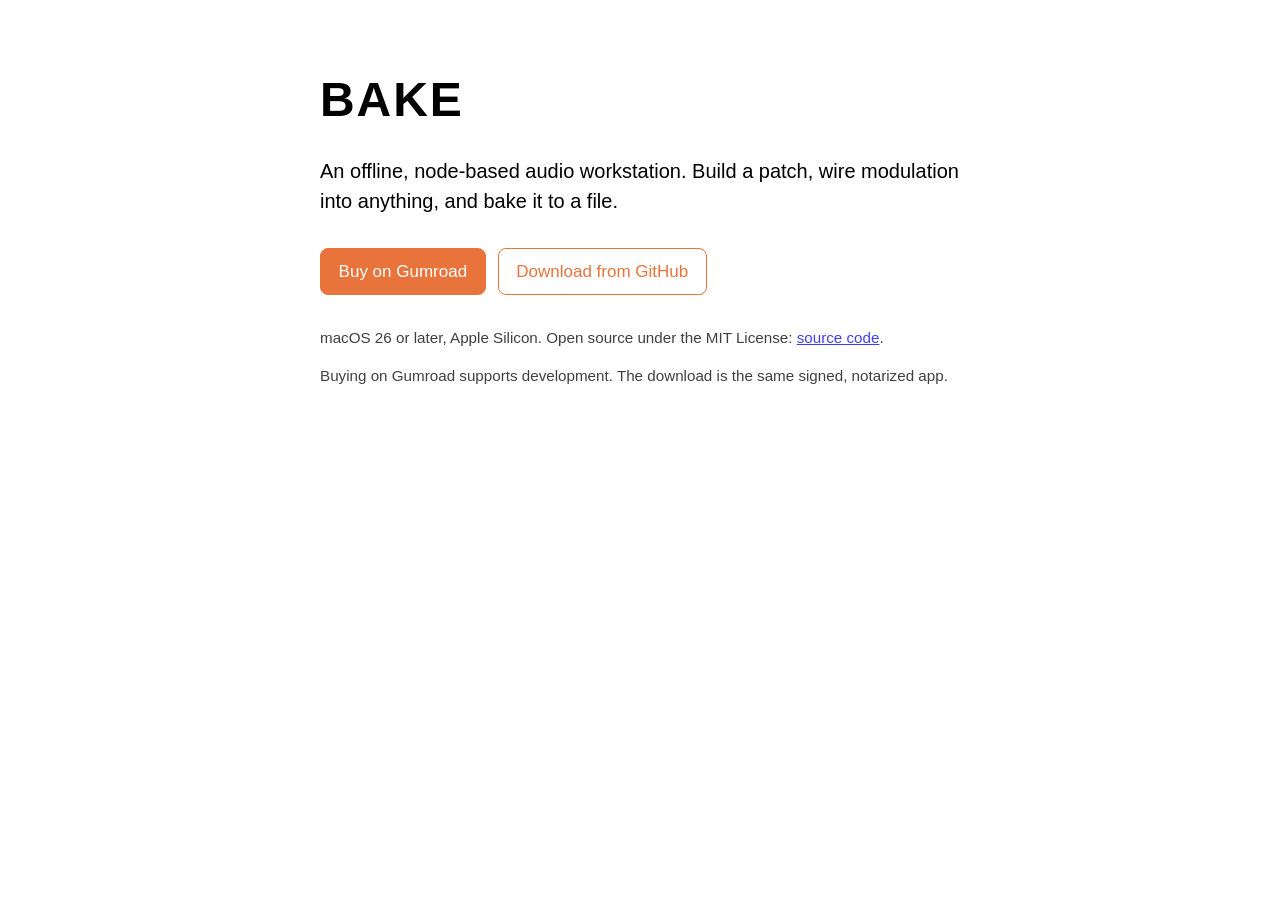
<file: index.html>
<!doctype html>
<html lang="en">
<head>
  <meta charset="utf-8">
  <meta name="viewport" content="width=device-width, initial-scale=1">
  <title>BAKE: offline, node-based audio for the Mac</title>
  <meta name="description" content="BAKE is an offline, node-based audio workstation for macOS on Apple Silicon. Build a patch, bake it to a file.">
  <link rel="stylesheet" href="/style.css">
</head>
<body>
  <main class="home">
    <h1>BAKE</h1>
    <p class="pitch">An offline, node-based audio workstation. Build a patch, wire modulation into anything, and bake it to a file.</p>
    <p class="actions">
      <a class="button primary" href="https://bassdaddy.gumroad.com/l/syqlk">Buy on Gumroad</a>
      <a class="button" href="https://github.com/Bass-Daddy-Devices/BAKE/releases/latest">Download from GitHub</a>
    </p>
    <p class="meta">macOS 26 or later, Apple Silicon. Open source under the MIT License: <a href="https://github.com/Bass-Daddy-Devices/BAKE">source code</a>.</p>
    <p class="meta">Buying on Gumroad supports development. The download is the same signed, notarized app.</p>
  </main>
</body>
</html>
</file>
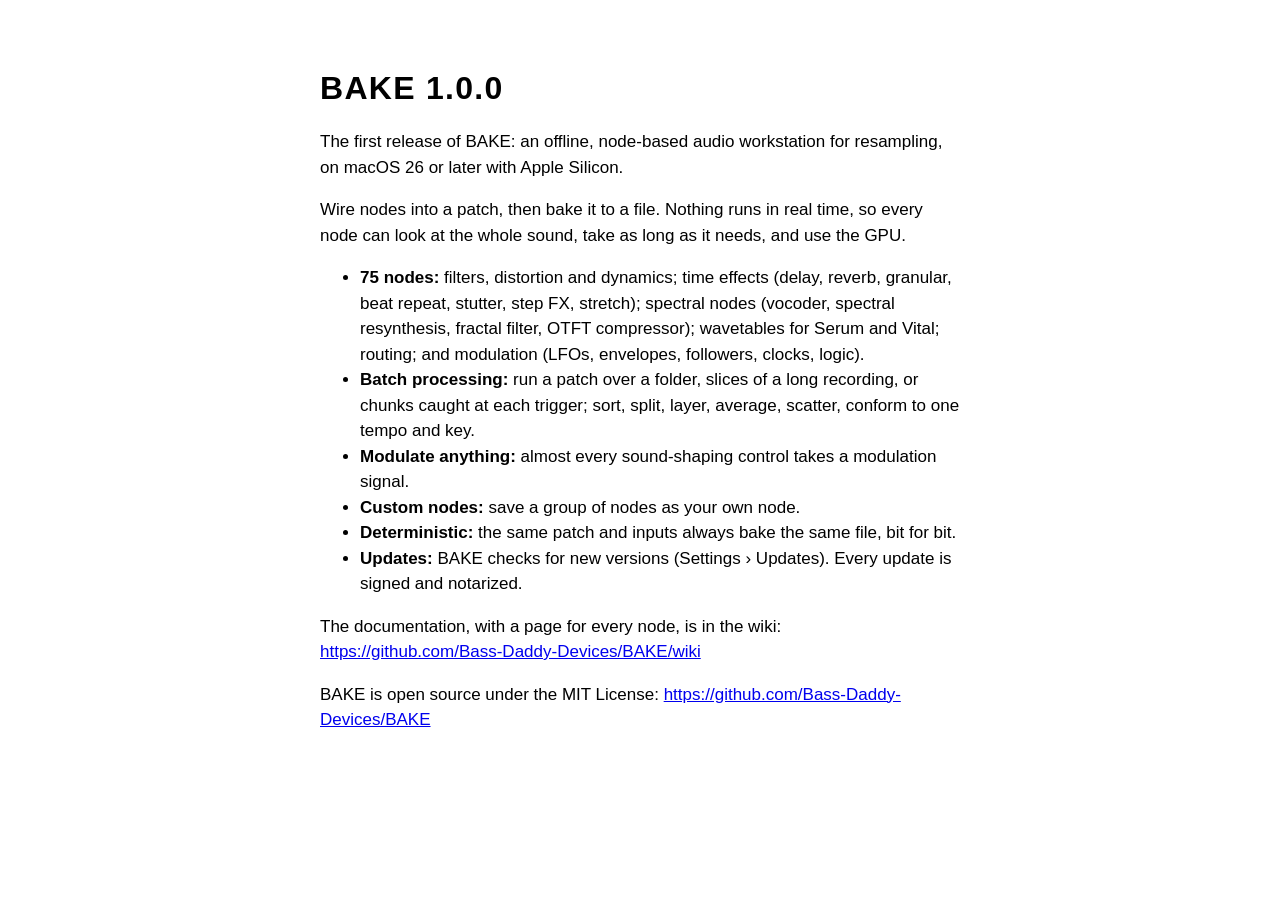
<file: notes/1.0.0.html>
<!doctype html>
<html lang="en"><head><meta charset="utf-8">
<meta name="viewport" content="width=device-width, initial-scale=1">
<title>BAKE 1.0.0</title><link rel="stylesheet" href="/style.css"></head>
<body><main class="notes"><h1>BAKE 1.0.0</h1>
<p>The first release of BAKE: an offline, node-based audio workstation for resampling, on macOS 26 or later with Apple Silicon.</p>
<p>Wire nodes into a patch, then bake it to a file. Nothing runs in real time, so every node can look at the whole sound, take as long as it needs, and use the GPU.</p>
<ul>
<li><strong>75 nodes:</strong> filters, distortion and dynamics; time effects (delay, reverb, granular, beat repeat, stutter, step FX, stretch); spectral nodes (vocoder, spectral resynthesis, fractal filter, OTFT compressor); wavetables for Serum and Vital; routing; and modulation (LFOs, envelopes, followers, clocks, logic).</li>
<li><strong>Batch processing:</strong> run a patch over a folder, slices of a long recording, or chunks caught at each trigger; sort, split, layer, average, scatter, conform to one tempo and key.</li>
<li><strong>Modulate anything:</strong> almost every sound-shaping control takes a modulation signal.</li>
<li><strong>Custom nodes:</strong> save a group of nodes as your own node.</li>
<li><strong>Deterministic:</strong> the same patch and inputs always bake the same file, bit for bit.</li>
<li><strong>Updates:</strong> BAKE checks for new versions (Settings › Updates). Every update is signed and notarized.</li>
</ul>
<p>The documentation, with a page for every node, is in the wiki: <a href="https://github.com/Bass-Daddy-Devices/BAKE/wiki">https://github.com/Bass-Daddy-Devices/BAKE/wiki</a></p>
<p>BAKE is open source under the MIT License: <a href="https://github.com/Bass-Daddy-Devices/BAKE">https://github.com/Bass-Daddy-Devices/BAKE</a></p>
</main></body></html>
</file>
<file: style.css>
:root { color-scheme: light dark; --accent: #e8743b; }
body { margin: 0; font: 17px/1.5 -apple-system, BlinkMacSystemFont, "Helvetica Neue", sans-serif; }
main { max-width: 40rem; margin: 0 auto; padding: 4rem 1.5rem; }
h1 { font-size: 3rem; letter-spacing: 0.04em; margin: 0 0 0.5rem; }
.pitch { font-size: 1.25rem; }
.actions { display: flex; flex-wrap: wrap; gap: 0.75rem; margin: 2rem 0; }
.button { padding: 0.6rem 1.1rem; border-radius: 0.5rem; border: 1px solid var(--accent); color: var(--accent); text-decoration: none; }
.button.primary { background: var(--accent); color: #fff; }
.meta { opacity: 0.75; font-size: 0.95rem; }
.notes h1 { font-size: 2rem; }
</file>
